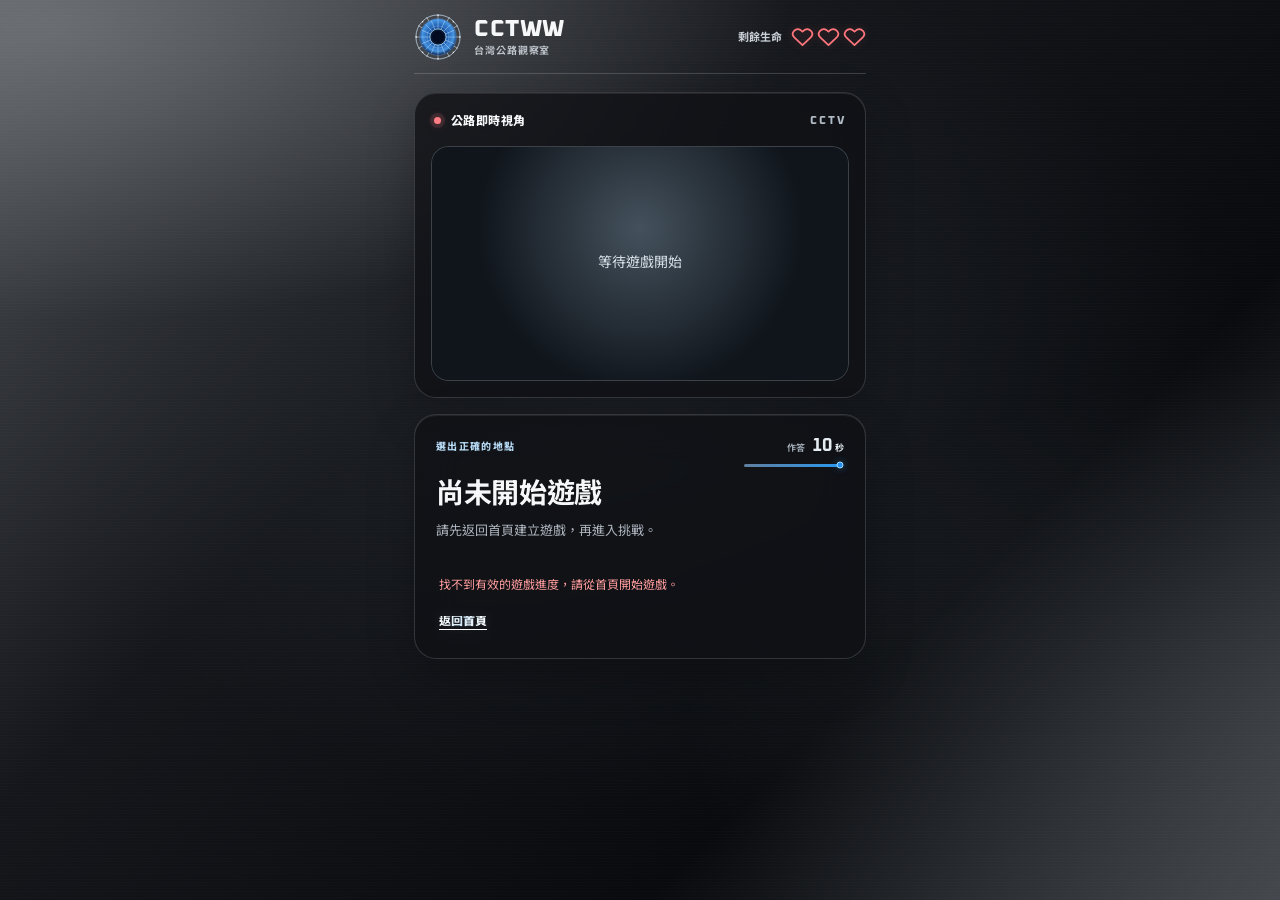
<file: frontend/game.html>
<!DOCTYPE html>
<html lang="zh-Hant">
<head>
  <meta charset="UTF-8">
  <meta name="viewport" content="width=device-width, initial-scale=1.0">
  <meta name="theme-color" content="#111318">
  <title>地點挑戰 · CCTWW</title>
  <link rel="preconnect" href="https://fonts.googleapis.com">
  <link rel="preconnect" href="https://fonts.gstatic.com" crossorigin>
  <link rel="stylesheet" href="https://fonts.googleapis.com/css2?family=Noto+Sans+TC:wght@400;500;600;700;800&amp;family=Oxanium:wght@400;500;600;700;800&amp;display=swap">
  <link rel="stylesheet" href="/frontend/game.css">
</head>
<body>
  <main class="game" aria-labelledby="title">
    <header class="site-header">
      <a class="brand" id="brand-home" href="/" aria-label="CCTWW，返回首頁">
        <span class="brand-mark" aria-hidden="true"><img src="/frontend/image/retina-logo.svg" alt=""></span>
        <span class="brand-name">CCTWW <small>台灣公路觀察室</small></span>
      </a>
      <section class="status" aria-label="遊戲狀態"><span>剩餘生命</span><strong id="life" aria-live="polite">—</strong></section>
    </header>

    <div class="play-area">
      <section class="camera-panel" aria-label="本題監視器畫面">
        <div class="camera-heading"><span class="live-dot" aria-hidden="true"></span><span>公路即時視角</span><span class="camera-number">CCTV</span></div>
        <div id="evidence-grid" class="evidence-grid">
          <div class="evidence-block evidence-camera">
            <div class="camera">
              <img id="cctv" alt="本題公路監視器畫面" hidden>
              <iframe id="cctv-frame" title="本題公路監視器畫面" sandbox="allow-scripts" hidden></iframe>
              <p id="camera-status" role="status">等待題目載入</p>
            </div>
          </div>
        </div>
      </section>

      <section class="answer-panel" aria-labelledby="title">
        <div class="question">
          <div class="question-topline">
            <p class="eyebrow">選出正確的地點</p>
            <div class="timer" aria-label="作答倒數">
              <div class="timer-label"><label for="countdown">作答</label><strong><span id="remaining">10</span><small>秒</small></strong></div>
              <div class="timer-track">
                <progress id="countdown" max="10" value="10">10 秒</progress>
                <span id="timer-marker" class="timer-marker" aria-hidden="true"></span>
              </div>
            </div>
          </div>
          <h1 id="title">你覺得這是哪裡？</h1>
          <p id="hint">正在準備題目…</p>
        </div>
        <div id="options" class="options" role="group" aria-label="四個答案選項"></div>
        <section id="feedback" class="feedback" role="status" aria-live="polite">正在確認遊戲…</section>
        <button id="next" class="next" type="button" hidden><span class="glass-label">下一題</span></button>
      </section>
    </div>

    <dialog id="game-result" class="result-dialog" aria-labelledby="result-title" aria-describedby="result-description">
      <div class="result-icon" aria-hidden="true">
        <img src="/frontend/image/retina-logo.svg" alt="">
      </div>
      <p class="eyebrow">本次挑戰結束</p>
      <h2 id="result-title">公路探險完成！</h2>
      <p id="result-description">本次答對 <strong id="result-count">0</strong> 題</p>
      <div class="result-actions">
        <button id="result-restart" type="button"><span class="glass-label">重新開始</span></button>
      </div>
    </dialog>
    <dialog id="leave-confirm" class="confirm-dialog" aria-labelledby="leave-confirm-title" aria-describedby="leave-confirm-description">
      <p class="eyebrow">離開挑戰</p>
      <h2 id="leave-confirm-title">確定要返回首頁嗎？</h2>
      <p id="leave-confirm-description">目前遊戲進度將會結束。</p>
      <div class="confirm-actions">
        <button id="leave-cancel" type="button">繼續作答</button>
        <button id="leave-submit" type="button">離開遊戲</button>
      </div>
    </dialog>
    <noscript>遊戲需要 JavaScript，請啟用後重新開啟。</noscript>
  </main>
  <script src="/frontend/game.js"></script>
</body>
</html>
</file>
<file: frontend/game.css>
/* CCTWW game visual system: cool grayscale, translucent glass, clear game states. */
:root {
  --cctww-font: "Oxanium", "Noto Sans TC", system-ui, -apple-system, sans-serif;
  --cctww-page: #111318;
  --cctww-surface: rgb(15 17 21 / 76%);
  --cctww-ink: #f5f7f8;
  --cctww-muted: #adb4bd;
  --cctww-line: rgb(236 242 248 / 16%);
  --cctww-primary: #e9eef2;
  --cctww-primary-hover: #ffffff;
  --cctww-primary-soft: rgb(230 238 245 / 11%);
  --cctww-focus: #acd8fa;
  --cctww-error: #ff9c9c;
  --cctww-success: #a4e8c1;
  --cctww-card-radius: 22px;
  --cctww-control-radius: 11px;
  --cctww-card-shadow: 0 18px 48px rgb(0 0 0 / 24%), inset 0 1px rgb(255 255 255 / 8%);
  font-family: var(--cctww-font);
  color: var(--cctww-ink);
  background: var(--cctww-page);
  color-scheme: dark;
  font-synthesis: none;
}
* { box-sizing: border-box; }
body {
  min-width: 320px;
  min-height: 100vh;
  margin: 0;
  background:
    linear-gradient(rgb(7 9 12 / 34%), rgb(7 9 12 / 34%)),
    radial-gradient(ellipse 76% 43% at 4% 3%, rgb(231 235 238 / 42%), transparent 76%),
    radial-gradient(ellipse 67% 54% at 104% 81%, rgb(148 154 161 / 25%), transparent 75%),
    radial-gradient(ellipse 56% 55% at 49% 42%, rgb(51 57 65 / 63%), transparent 86%),
    linear-gradient(135deg, #6f7379 0%, #1b1d22 37%, #090b0e 71%, #5d6268 100%);
  background-attachment: fixed;
}
body::before {
  content: "";
  position: fixed;
  inset: 0;
  pointer-events: none;
  opacity: .12;
  background: repeating-linear-gradient(0deg, transparent 0 2px, rgb(255 255 255 / 12%) 2px 3px);
}
button, a { -webkit-tap-highlight-color: transparent; }
button { font: inherit; }
a { color: inherit; }
[hidden] { display: none !important; }
.game { position: relative; width: min(100%, 488px); min-height: 100vh; margin: auto; padding: 0 18px; display: flex; flex-direction: column; }
.site-header { min-height: 74px; display: flex; align-items: center; justify-content: space-between; gap: 18px; padding: 10px 0; border-bottom: 1px solid rgb(245 248 251 / 18%); }
.brand { display: inline-flex; align-items: center; gap: 12px; text-decoration: none; }
.brand-mark { width: 48px; height: 48px; display: grid; place-items: center; flex: none; }
.brand-mark img { display: block; width: 48px; height: 48px; transform-origin: center; animation: retina-orbit 26s linear infinite, retina-glow 4s ease-in-out infinite; }
.brand-name { font-size: 23px; font-weight: 800; letter-spacing: .025em; line-height: 1; }
.brand-name small { display: block; margin-top: 5px; font-size: 10px; font-weight: 650; letter-spacing: .09em; color: #bcc3ca; }
.live-dot { display: inline-block; width: 7px; height: 7px; border-radius: 50%; background: currentColor; }
.status { display: flex; align-items: center; gap: 9px; color: #c9d0d7; font-size: 11px; font-weight: 700; white-space: nowrap; }
#life { display: inline-flex; align-items: center; gap: 3px; min-width: 71px; }
.life-heart { display: block; width: 23px; height: 23px; color: #ff777d; flex: none; filter: drop-shadow(0 0 4px rgb(255 106 121 / 25%)); }
.play-area { display: grid; grid-template-columns: minmax(0, 1fr); gap: 16px; align-items: start; padding-top: 18px; }
.camera-panel, .answer-panel { border: 1px solid var(--cctww-line); border-radius: var(--cctww-card-radius); background: var(--cctww-surface); box-shadow: var(--cctww-card-shadow); backdrop-filter: blur(22px) saturate(115%); -webkit-backdrop-filter: blur(22px) saturate(115%); }
.camera-panel { overflow: hidden; padding: 16px; }
.camera-heading { display: flex; align-items: center; gap: 10px; padding: 2px 3px 16px; font-size: 12px; font-weight: 800; letter-spacing: .04em; }
.live-dot { color: #ff7d84; box-shadow: 0 0 0 4px rgb(255 125 132 / 13%), 0 0 10px rgb(255 125 132 / 35%); animation: live-pulse 1.7s ease-in-out infinite; }
.camera-number { margin-left: auto; color: #b0bac4; font-size: 11px; font-weight: 800; letter-spacing: .18em; }
.evidence-grid { display: grid; grid-template-columns: repeat(auto-fit, minmax(min(100%, 190px), 1fr)); gap: 12px; }
.evidence-block { min-width: 0; overflow: hidden; border-radius: 17px; background: rgb(16 21 28 / 72%); }
.evidence-camera { grid-column: 1 / -1; }
.camera { position: relative; display: grid; place-items: center; width: 100%; aspect-ratio: 16 / 9; overflow: hidden; border: 1px solid rgb(236 242 248 / 20%); border-radius: inherit; background: #10151c; color: #d9e1e8; }
.camera::before { content: ""; position: absolute; inset: 0; z-index: 0; background: radial-gradient(circle at 50% 35%, #44515c, transparent 63%); pointer-events: none; }
/* Crop the top quarter of the source frame, where the camera stamps its location. */
#cctv, #cctv-frame { position: absolute; z-index: 1; inset: auto 0 0; display: block; width: 100%; height: 132%; object-fit: cover; object-position: center bottom; border: 0; }
#camera-status { position: relative; z-index: 1; max-width: 360px; padding: 24px; text-align: center; font-size: 14px; line-height: 1.6; overflow-wrap: anywhere; }
.answer-panel { padding: 21px; }
.question { margin-bottom: 18px; }
.question-topline { display: flex; align-items: flex-start; justify-content: space-between; gap: 16px; margin-bottom: 8px; }
.eyebrow { margin: 2px 0 0; color: #b5d8f3; font-size: 10px; font-weight: 800; letter-spacing: .13em; text-transform: uppercase; }
h1 { max-width: 18ch; margin: 0 0 9px; font-size: clamp(22px, 5.5vw, 28px); line-height: 1.25; letter-spacing: -.012em; overflow-wrap: anywhere; }
#hint { margin: 0; min-height: 1.6em; color: var(--cctww-muted); font-size: 13px; line-height: 1.6; overflow-wrap: anywhere; }
.timer { flex: 0 0 104px; padding-top: 1px; }
.timer-label { display: flex; align-items: baseline; justify-content: flex-end; gap: 7px; color: #9faab5; font-size: 9px; font-weight: 700; }
.timer-label strong { color: #e5edf3; font-size: 18px; line-height: 1; letter-spacing: .02em; font-variant-numeric: tabular-nums; }
.timer-label small { margin-left: 2px; font-size: 9px; }
.timer-track { position: relative; display: flex; align-items: center; height: 10px; margin: 5px 4px 0; }
progress { appearance: none; display: block; width: 100%; height: 3px; margin: 0; overflow: hidden; border: 0; border-radius: 99px; background: rgb(142 160 179 / 25%); }
progress::-webkit-progress-bar { background: rgb(142 160 179 / 25%); }
progress::-webkit-progress-value { border-radius: 99px; background: linear-gradient(90deg, #607f9e, #2b98ef); }
progress::-moz-progress-bar { border-radius: 99px; background: #3a9ff3; }
.timer-marker { position: absolute; top: 50%; left: 100%; width: 7px; height: 7px; border: 1px solid #9ddaff; border-radius: 50%; background: #278ff2; box-shadow: 0 0 7px rgb(57 162 255 / 42%); transform: translate(-50%, -50%); pointer-events: none; transition: left .1s linear; }
.options { display: grid; grid-template-columns: repeat(2, minmax(0, 1fr)); gap: 11px; }
.option { display: grid; grid-template-columns: 29px minmax(0, 1fr); align-items: center; gap: 10px; min-height: 68px; width: 100%; padding: 13px 14px; border: 1px solid rgb(226 240 252 / 30%); border-radius: 16px; background: linear-gradient(135deg, rgb(242 248 255 / 17%), rgb(196 219 238 / 6%) 55%, rgb(171 205 233 / 11%)); box-shadow: inset 0 1px rgb(255 255 255 / 18%), 0 7px 20px rgb(0 0 0 / 11%); color: #f5f7f8; text-align: left; font-size: 15px; font-weight: 760; line-height: 1.4; cursor: pointer; overflow-wrap: anywhere; backdrop-filter: blur(18px) saturate(135%); -webkit-backdrop-filter: blur(18px) saturate(135%); transition: transform .15s ease, background .15s ease, border-color .15s ease, box-shadow .15s ease; }
.option-key { display: grid; place-items: center; width: 29px; height: 29px; border: 1px solid rgb(240 248 255 / 26%); border-radius: 9px; background: rgb(231 243 255 / 9%); color: #d9e9f7; font-size: 12px; font-weight: 800; letter-spacing: .03em; font-variant-numeric: tabular-nums; }
.glass-label { color: #eef6fd; background: linear-gradient(112deg, #fff 5%, #d3e9f8 48%, #f8fdff 85%); -webkit-background-clip: text; background-clip: text; -webkit-text-fill-color: transparent; text-shadow: 0 0 15px rgb(231 244 255 / 13%); }
.option-name { min-width: 0; }
.option-result { grid-column: 2; color: #b3f5d0; font-size: 11px; font-weight: 700; letter-spacing: .03em; }
.option:enabled:hover { transform: translateY(-2px); border-color: rgb(246 250 253 / 60%); background: linear-gradient(135deg, rgb(243 249 255 / 25%), rgb(172 215 248 / 13%)); box-shadow: inset 0 1px rgb(255 255 255 / 27%), 0 9px 24px rgb(0 0 0 / 20%); }
.option:disabled { cursor: default; opacity: .68; }
.option.selected { border-color: #c8e5f8; background: rgb(167 208 236 / 24%); box-shadow: inset 0 0 0 1px rgb(200 229 248 / 48%); opacity: 1; }
.option.correct { background: rgb(75 170 125 / 28%); border-color: #9be7bb; color: #e1ffe9; opacity: 1; }
.option.wrong { background: rgb(181 72 80 / 28%); border-color: #ffa3a5; color: #ffe8e8; opacity: 1; }
.option.correct .option-name { background: none; -webkit-text-fill-color: #e1ffe9; }
.option.wrong .option-name { background: none; -webkit-text-fill-color: #ffe8e8; }
.feedback { min-height: 24px; margin-top: 16px; padding: 0 3px; color: #bbc4cc; font-size: 12px; line-height: 1.55; overflow-wrap: anywhere; }
.feedback[data-tone="error"] { color: var(--cctww-error); }
.next { width: 100%; min-height: 49px; margin-top: 5px; border: 1px solid rgb(230 244 255 / 48%); border-radius: var(--cctww-control-radius); background: linear-gradient(135deg, rgb(229 241 251 / 28%), rgb(130 174 211 / 14%)); box-shadow: inset 0 1px rgb(255 255 255 / 25%); backdrop-filter: blur(18px); -webkit-backdrop-filter: blur(18px); font-weight: 800; cursor: pointer; }
.next:enabled:hover { background: linear-gradient(135deg, rgb(239 248 255 / 36%), rgb(160 204 237 / 22%)); }
.next:disabled { opacity: .6; cursor: wait; }
.next[data-variant="quiet"] { width: auto; min-height: 32px; margin: 4px 0 0 3px; padding: 0; border: 0; border-radius: 0; background: none; box-shadow: none; font-size: 12px; text-decoration: underline; text-underline-offset: 4px; backdrop-filter: none; -webkit-backdrop-filter: none; }
.next[data-variant="quiet"]:hover { background: none; color: white; }
button:focus-visible, a:focus-visible { outline: 3px solid var(--cctww-focus); outline-offset: 3px; }
.site-footer { display: flex; justify-content: space-between; gap: 16px; margin-top: auto; padding: 28px 0; color: #c0c7cf; font-size: 12px; }
.site-footer a { color: #e5ebf0; font-weight: 750; text-decoration: none; }
.site-footer a:hover { text-decoration: underline; text-underline-offset: 4px; }
.result-dialog { width: min(420px, calc(100% - 32px)); max-height: calc(100vh - 32px); padding: 30px; border: 1px solid rgb(246 250 253 / 25%); border-radius: var(--cctww-card-radius); color: var(--cctww-ink); background: rgb(20 23 28 / 91%); box-shadow: 0 28px 90px rgb(0 0 0 / 60%), inset 0 1px rgb(255 255 255 / 10%); text-align: center; backdrop-filter: blur(24px); -webkit-backdrop-filter: blur(24px); }
.result-dialog::backdrop { background: rgb(7 10 14 / 76%); backdrop-filter: blur(5px); }
.result-icon { display: grid; place-items: center; width: 74px; height: 74px; margin: 0 auto 18px; }
.result-icon img { display: block; width: 74px; height: 74px; transform-origin: center; animation: retina-orbit 26s linear infinite, retina-glow 4s ease-in-out infinite; }
.result-dialog .eyebrow { margin-bottom: 9px; }
.result-dialog h2 { margin: 0 0 12px; font-size: 28px; letter-spacing: -.015em; }
.result-dialog p:not(.eyebrow) { margin: 0; color: var(--cctww-muted); font-size: 14px; line-height: 1.7; }
.result-dialog #result-count { color: #f5f8fa; font-size: 1.25em; font-variant-numeric: tabular-nums; }
.result-actions { display: grid; gap: 9px; margin-top: 24px; }
.result-actions button, .result-actions a { display: grid; place-items: center; min-height: 46px; border: 1px solid rgb(228 242 255 / 31%); border-radius: 12px; background: linear-gradient(135deg, rgb(230 243 255 / 20%), rgb(146 186 218 / 8%)); box-shadow: inset 0 1px rgb(255 255 255 / 19%); backdrop-filter: blur(18px); -webkit-backdrop-filter: blur(18px); font: inherit; font-size: 14px; font-weight: 800; text-decoration: none; cursor: pointer; }
.result-actions button { border-color: rgb(230 244 255 / 48%); }
.result-actions button:hover, .result-actions a:hover { background: linear-gradient(135deg, rgb(239 248 255 / 32%), rgb(160 204 237 / 18%)); }
.confirm-dialog { width: min(390px, calc(100% - 32px)); padding: 26px; border: 1px solid rgb(246 250 253 / 25%); border-radius: 18px; color: var(--cctww-ink); background: rgb(20 23 28 / 94%); box-shadow: 0 28px 90px rgb(0 0 0 / 60%); backdrop-filter: blur(24px); -webkit-backdrop-filter: blur(24px); }
.confirm-dialog::backdrop { background: rgb(7 10 14 / 74%); backdrop-filter: blur(5px); }
.confirm-dialog h2 { margin: 8px 0 10px; font-size: 22px; }
.confirm-dialog p:not(.eyebrow) { margin: 0; color: var(--cctww-muted); font-size: 13px; line-height: 1.65; }
.confirm-actions { display: grid; grid-template-columns: 1fr 1fr; gap: 9px; margin-top: 22px; }
.confirm-actions button { min-height: 43px; border: 1px solid rgb(228 242 255 / 25%); border-radius: 11px; color: #ecf3f8; background: rgb(230 243 255 / 8%); font-weight: 750; cursor: pointer; }
.confirm-actions #leave-submit { border-color: rgb(255 140 145 / 38%); color: #ffc0c2; background: rgb(179 65 71 / 16%); }
@media (max-width: 600px) {
  .game { padding: 0 14px; }
  .site-header { min-height: 66px; }
  .brand-mark, .brand-mark img { width: 44px; height: 44px; }
  .brand-name { font-size: 20px; }
  .brand-name small { font-size: 8px; }
  .status { flex-direction: column; align-items: flex-end; gap: 1px; font-size: 10px; }
  .camera-panel { padding: 12px; border-radius: 18px; }
  .camera-heading { padding-bottom: 11px; }
  .answer-panel { padding: 18px 16px; border-radius: 18px; }
  .question-topline { gap: 10px; }
  h1 { font-size: clamp(21px, 7vw, 25px); }
  .timer { flex-basis: 91px; }
  .option { min-height: 60px; padding: 11px 12px; }
  .site-footer { margin-top: 14px; padding: 22px 0; }
}
@media (max-width: 370px) {
  .options { grid-template-columns: 1fr; }
}
@keyframes retina-orbit { to { transform: rotate(360deg); } }
@keyframes live-pulse {
  0%, 100% { opacity: .72; transform: scale(.9); box-shadow: 0 0 0 3px rgb(255 125 132 / 11%), 0 0 6px rgb(255 125 132 / 30%); }
  50% { opacity: 1; transform: scale(1.13); box-shadow: 0 0 0 6px rgb(255 125 132 / 19%), 0 0 18px rgb(255 125 132 / 72%); }
}
@keyframes retina-glow {
  0%, 100% { opacity: .9; filter: drop-shadow(0 0 2px #83c8ff); }
  50% { opacity: 1; filter: drop-shadow(0 0 5px #bde8ff); }
}
</file>
